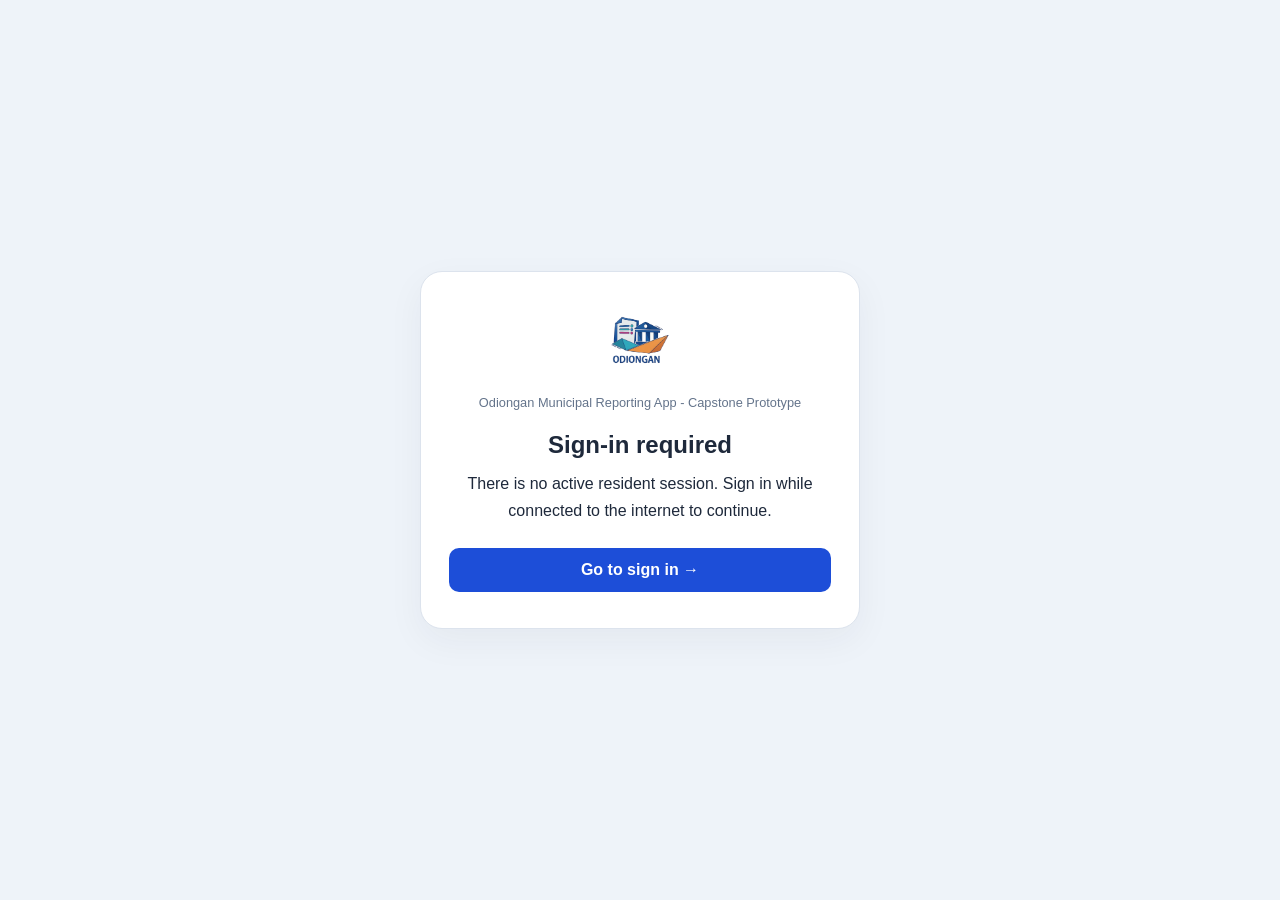
<file: interface/signed-out.html>
<!doctype html>
<html lang="en">
<head>
  <meta charset="utf-8"><meta name="viewport" content="width=device-width,initial-scale=1">
  <title>Capstone Prototype – Sign-in required</title>
  <link rel="stylesheet" href="style.css">
  <meta name="theme-color" content="#1f3d5b">
    <link rel="icon" type="image/svg+xml" href="assets/project-icon.svg">
</head>
<body class="signed_out_page">
  <main class="signed_out_card">
    <img src="assets/project-icon.svg" alt="" class="signed_out_icon">
    <p class="signed_out_brand">Odiongan Municipal Reporting App - Capstone Prototype</p>
    <h1>Sign-in required</h1>
    <p>There is no active resident session. Sign in while connected to the internet to continue.</p>
    <a href="../index.html" class="signed_out_link">Go to sign in <span aria-hidden="true">→</span></a>
  </main>
</body>
</html>
</file>
<file: interface/style.css>
/* Swiper CSS Dependencies (Dapat laging nasa pinakataas) */
@import url("https://cdn.jsdelivr.net/npm/swiper@11/swiper-bundle.min.css");

/* ====================================================================== */
/* GLOBAL & BASE STYLES */
/* ====================================================================== */
* {
  box-sizing: border-box;
  margin: 0;
  padding: 0;
  font-family: "Roboto", sans-serif;
  -webkit-tap-highlight-color: transparent;
}

body {
  background-color: #e2e8f0;
  display: flex;
  justify-content: center;
  align-items: center;
  min-height: 100vh;
  color: #1e293b;
}

.app_container {
  width: 100%;
  max-width: 450px;
  height: 100vh;
  max-height: 850px;
  background-color: #f8fafc;
  position: relative;
  display: flex;
  flex-direction: column;
  overflow: hidden;
}

/* Responsive Container Adjustments */
@media (max-width: 450px) {
  .app_container {
    max-height: 100vh;
  }
}

@media (min-width: 451px) {
  .app_container {
    border-radius: 12px;
    box-shadow: 0 20px 25px -5px rgba(0, 0, 0, 0.1);
  }
}

/* ====================================================================== */
/* APP HEADER & NAVIGATION */
/* ====================================================================== */
.app_header {
  background-color: #ffffff;
  padding: 16px;
  display: flex;
  align-items: center;
  gap: 12px;
  border-bottom: 1px solid #e2e8f0;
}

.app_logo_placeholder {
  width: 40px;
  height: 40px;
  background: #f1f5f9;
  border: 1px solid #e2e8f0;
  border-radius: 10px;
  display: flex;
  align-items: center;
  justify-content: center;
  font-size: 10px;
  font-weight: bold;
  color: #64748b;
  text-transform: uppercase;
}

.header_title_block h1 {
  font-size: 14px;
  text-transform: uppercase;
  letter-spacing: 0.5px;
}

.header_title_block p {
  font-size: 11px;
  color: #64748b;
  font-weight: 500;
}

.app_nav {
  position: fixed;
  bottom: 0;
  left: 0;
  right: 0;
  margin: 0 auto;
  width: 100%;
  max-width: 450px;
  /* ensure nav stays visible on mobile chrome and account for safe area */
  height: calc(65px + env(safe-area-inset-bottom, 0px));
  background-color: #ffffff;
  border-top: 1px solid #e2e8f0;
  display: flex;
  justify-content: space-around;
  align-items: center;
  text-align: center;
  z-index: 20;
  box-sizing: border-box;
  padding-bottom: env(safe-area-inset-bottom, 0px);
  /* promote to its own layer to avoid Chrome hiding/repainting issues */
  -webkit-backface-visibility: hidden;
  backface-visibility: hidden;
  -webkit-transform: translateZ(0);
  transform: translateZ(0);
  will-change: transform;
  touch-action: manipulation;
}

.nav_item {
  display: flex;
  flex-direction: column;
  align-items: center;
  color: #64748b;
  font-size: 8px;
  font-weight: 500;
  text-decoration: none;
  flex: 1;
  padding: 8px 0;
  cursor: pointer;
}

.nav_icon {
  width: 27px;
  height: 27px;
  margin-bottom: 4px;
}

.icon {
  width: 100%;
  height: 100%;
  display: block;
  object-fit: contain;
}

/* ====================================================================== */
/* MAIN CONTENT AREA & LAYOUT */
/* ====================================================================== */
.main_content {
  flex: 1;
  overflow-y: auto;
  padding: 15px 8px 90px;
  gap: 5px;
  display: flex;
  flex-direction: column;
  -ms-overflow-style: none;
  scrollbar-width: none;
}

.main_content::-webkit-scrollbar {
  width: 6px;
}

.main_content::-webkit-scrollbar-thumb {
  background-color: rgba(0, 0, 0, 0.2);
  border-radius: 10px;
}

.section_heading {
  font-size: 1.17rem;
    font-weight: 700;
    padding-left: 1px;
}
.section_heading_r {
  font-size: 1.17rem;
  font-weight: 700;
}
.section_heading_report{
  font-size: 1.16rem;
  font-weight: 700;
  margin-top: 17px;
  margin-left: 18px;
}
/* ====================================================================== */
/* CARD HEADER FLEX & INFO STYLES */
/* ====================================================================== */
.card_header_flex {
  display: flex;
  flex-direction: column;
  position: relative;
  background: #ffffff;
  border-radius: 20px;
  padding: 15px;
  overflow: hidden;
  border-left: 8px solid #8d97ff;
  border-bottom: 4px solid #3b2fff;
  box-shadow: 0 6px 18px rgba(0, 0, 0, 0.08);
  font-size: 14px;
  margin-bottom: 12px;
}
.data_card {
  margin: 8px;
}

.alignment_icon {
  display: flex;
  align-items: center;
  gap: 6px;
  margin-bottom: 6px;
}


.card_category {
  margin: 0;
  font-size: 15px;
  font-weight: 700;
  color: #111111;
  max-width: 50%;
  word-wrap: break-word;
  overflow-wrap: break-word;
}

.card_location {
  margin: 0;
  font-size: 12px;
  color: #444444;
}

.card_desc {
  white-space: pre-wrap;
  word-wrap: break-word;
  overflow-wrap: anywhere;
  max-height: 200px;
  overflow-y: auto;
  scrollbar-width: none;
  -ms-overflow-style: none;
  width: 100%;
  padding-bottom: 40px;
  
}
.card_desc::-webkit-scrollbar {
  display: none;
}

.card_date {
  position: absolute;
  bottom: 12px;
  left: 16px;
  font-size: 11px;
  color: #888888;
  margin: 0;
  padding-top: 0;
  z-index: 2;
}

/* ====================================================================== */
/* LOOP ANNOUNCEMENTS & CAROUSEL */
/* ====================================================================== */
.card_slider_wrapper {
   width: 100%;
  max-width: 500px;
  overflow: hidden;
  border-radius: 8px;
  box-shadow: 0 4px 12px rgba(15, 23, 42, 0.61);
  background: linear-gradient(135deg, #1e40af 0%, #f59e0b 100%);
  cursor: grab;
  user-select: none;
  touch-action: pan-y;
}
.card_slider {
 display: flex;
  width: 100%;
  transform: translateX(0);
  transition: transform 0.45s ease;
  will-change: transform;
  gap: 0;
  cursor: grab;
  user-select: none;
}
.empty_card {
 flex: 0 0 100%;
  width: 100%;
  min-height: 165px;
  border-radius: 8px;
  box-sizing: border-box;
  display: flex;
  align-items: stretch;
  gap: 12px;
  overflow: hidden;
}
.image_announcement {
   width: 50%;
  height: 100%;
  min-height: 150px;
  object-position: center;
  border-radius: 18px;  
  padding: 6px 0 6px 6px;
  box-sizing: border-box;
  flex-shrink: 0;
  display: block;
  -webkit-user-drag: none;
  pointer-events: none;
}
.announcement_preview_link {
  text-decoration: none;
  color: inherit;
  display: block;
}
.text_title {
  margin: 0;
  padding-bottom: 2px;
  font-size: 0.8rem;
  line-height: 1;
  font-weight: 800;
  color: #ffffff;
  text-align: left;
  width: 100%;
  padding-right: 10px;
}
.text_description {
  margin: 0;
  font-size: 0.9rem;
  line-height: 1;
  color: rgb(236, 236, 236);
  text-align: left;
  width: 100%;
  display: block;
  padding-right: 1px;
  white-space: pre-wrap;
  word-wrap: break-word;
  overflow-wrap: anywhere;
  max-height: 125px;
  overflow-y: auto;
  scrollbar-width: none;
  -ms-overflow-style: none;
}
.text_description::-webkit-scrollbar {
  display: none;
}
.announcement_text_block {
  flex: 1;
  display: flex;
  flex-direction: column;
  align-items: flex-start;
  gap: 6px;
  margin-top: 8px;
  min-width: 0;
}


/* .card_slider_wrapper {
  width: 100%;
  max-width: 500px;
  overflow: hidden;
  border-radius: 8px;
  box-shadow: 0 4px 12px rgba(15, 23, 42, 0.61);
  background: linear-gradient(135deg, #1e40af 0%, #f59e0b 100%);
}

.card_slider {
  display: flex;
  width: 500%;
  transform: translateX(0);
  animation: slideLoop 25s infinite linear;
  animation-fill-mode: both;
  will-change: transform;
  gap: 5px;
}

.empty_card {
  width: 100%;
  min-height: 165px;
  border-radius: 8px;
  box-sizing: border-box;
  display: flex;
  align-items: stretch;
  gap: 12px;
  overflow: hidden;
}


.image_announcement {
  width: 50%;
  height: 100%;
  min-height: 150px;
  object-position: center;
  border-radius: 18px;
  padding: 6px 0 6px 6px;
  box-sizing: border-box;
  flex-shrink: 0;
  display: block;
}

.announcement_preview_link {
  text-decoration: none;
  color: inherit;
  display: block;
}

.text_title {
  margin: 0;
  font-size: 0.7rem;
  line-height: 1  ;
  font-weight: 700;
  color: #ffffff;
  text-align: left;
  width: 100%;
}

.text_description {
  margin: 0;
  font-size: 0.9rem;
  line-height: 1;
  color: rgb(241, 241, 241);
  text-align: left;
  width: 100%;
  display: block;
  padding-right: 1px;
  white-space: pre-wrap;
  word-wrap: break-word;
  overflow-wrap: anywhere;
  max-height: 120px;
  overflow-y: auto;
  scrollbar-width: none;
  -ms-overflow-style: none;
}

.announcement_text_block {
  display: flex;
  flex-direction: column;
  align-items: flex-start;
  gap: 6px;
  margin-top: 8px;
}

@keyframes slideLoop {
  0%,
  16% {
    transform: translateX(0%);
  }
  20%,
  36% {
    transform: translateX(-20%);
  }
  40%,
  56% {
    transform: translateX(-40%);
  }
  60%,
  76% {
    transform: translateX(-60%);
  }
  80%,
  96% {
    transform: translateX(-80%);
  }
  100% {
    transform: translateX(0%);
  }
} */


.card {
  width: 100%;
  min-height: 150px;
  background: linear-gradient(
    135deg,
    rgba(7, 7, 7, 0.88),
    rgba(22, 22, 22, 0.56)
  );
  border-radius: 5px;
  margin-bottom: 5px;
  overflow: hidden;
}

.card_post {
  width: 100%;
  height: 200px;
  padding: 3px;
  object-fit: cover;
  display: block;
  border-radius: 5px;
}

.text_alignment {
  padding: 10px;
}

.title_reports {
  color: #ffffff;
  font-size: large;
  font-weight: bold;
  padding-bottom: 10px;
}

.date_reports {
  color: rgba(255, 252, 252, 0.9);
  font-size: 0.7rem;
}

.details {
  color: #ffffff;
  white-space: pre-wrap;
  word-wrap: break-word;
  overflow-wrap: anywhere;
  padding-bottom: 5px;
  max-height: 300px;
  overflow-y: auto;
  scrollbar-width: none;
  -ms-overflow-style: none;
}

.snap_scroll {
  display: flex;
  gap: 2px;
  overflow-x: auto;
  overflow-y: hidden;
  scroll-snap-type: x mandatory;
  scroll-behavior: smooth;
  scrollbar-width: auto;
}

.snap_scroll::-webkit-scrollbar {
  height: 4px;
}

.snap_scroll::-webkit-scrollbar-track {
  background: rgba(22, 22, 22, 0.56);
  border-radius: 10px;
}

.snap_scroll::-webkit-scrollbar-thumb {
  background: rgba(252, 243, 243, 0.93);
  border-radius: 10px;
}

.snap_scroll::-webkit-scrollbar-thumb:hover {
  background: #226efc;
}

.snap_scroll > div {
  flex: 0 0 100%;
  scroll-snap-align: center;
}


/* ====================================================================== */
/* ANNOUNCEMENTS CONTAINER & SWIPER */
/* ====================================================================== */
#announcements_container {
  display: flex;
  flex-direction: column;
  gap: 18px;
}

.announcement_card {
  position: relative;
  background: #ffffff;
  border-radius: 28px;
  padding: 6px;
  padding-top: 10px;
  overflow: hidden;
  border-left: 8px solid #8d97ff;
  border-bottom: 4px solid #3b2fff;
  box-shadow: 0 6px 18px rgba(0, 0, 0, 0.08);
}

.announcement_header {
  display: flex;
  align-items: center;
  gap: 10px;
  margin-bottom: 15px;
}

.announcement_icon {
  width: 28px;
  height: 28px;
  border-radius: 50%;
  background: #ffe9d7;
  display: flex;
  justify-content: center;
  align-items: center;
  overflow: hidden;
}

.announcement_icon img {
  width: 100%;
  height: 100%;
  object-fit: cover;
}

.announcement_title h4 {
  margin: 0;
  font-size: 14px;
  font-weight: 700;
  color: #333333;
}

.announcement_content {
  margin: 0;
  font-size: 12px;
  color: #111111;
  line-height: 1.5;
  white-space: pre-wrap;
  word-wrap: break-word;
  overflow-wrap: anywhere;
  max-height: 200px;
  overflow-y: auto;
  scrollbar-width: none;
  -ms-overflow-style: none;
}

.announcement_images_container {
  display: flex;
  gap: 10px;
  flex-wrap: wrap;
  overflow-x: auto;
  overflow-y: hidden;
  margin-top: 12px;
  margin-bottom: 12px;
}

.announcement_image {
  width: 200px;
  height: 150px;
  border-radius: 14px;
  padding: 0;
  flex: 0 0 auto;
  scroll-snap-align: center;
  scroll-snap-stop: always;
}

.announcementSwiper {
  width: 100%;
  margin-top: 15px;
  margin-bottom: 8px;
  position: relative;
  overflow: hidden;
  padding-bottom: 24px;
}

.swiper-slide {
  display: flex;
  align-items: center;
  justify-content: center;
  flex: 0 0 auto;
}

.swiper-slide img {
  display: block;
  max-width: 100%;
  width: auto;
  height: 220px;
  object-fit: contain;
  border-radius: 12px;
}

.swiper-pagination {
  position: absolute;
  left: 0;
  right: 0;
  bottom: 0;
  display: flex;
  justify-content: center;
  pointer-events: none;
}

.swiper-pagination-bullet {
  width: 10px;
  height: 10px;
  background: rgba(197, 197, 197, 0.48);
  opacity: 1;
  margin: 0 4px;
  border-radius: 10px;
  pointer-events: auto;
  cursor: pointer;
}

.swiper-pagination-bullet-active {
  width: 26px;
  border-radius: 20px;
  background: #ff5c2b;
}

.announcement_date {
  margin-top: 12px;
  font-size: 11px;
  font-weight: 600;
  color: rgba(85, 85, 85, 0.55);
  display: flex;
  gap: 12px;
  align-items: center;
  justify-content: center;
  text-align: center;
  width: 100%;
}

/* ====================================================================== */
/* BUTTONS & BADGES */
/* ====================================================================== */
.badge {
  padding: 4px 12px;
  border-radius: 20px;
  font-size: 12px;
  font-weight: 600;
  color: #ffffff;
  display: inline-block;
  transition: background-color 0.3s ease;
}

/* 🟠 Orange para sa Received */
.badge_received {
  background-color: #fca311;
}

/* 🔵 Blue para sa Ongoing */
.badge_ongoing {
  background-color: #007bff;
}

/* 🟢 Green para sa Resolved */
.badge_resolved {
  background-color: #28a745;
}
.details_header {
  display: flex;
  justify-content: space-between;
  align-items: center;
  margin-bottom: 24px;
}
.report_id_block {
  font-size: 15px;
  color: #444;
}
.btn_text {
  color: #ffffff;
  font-size: 13px;
  font-weight: 600;
  cursor: pointer;
  background: #3b82f6;
  border: none;
  margin-top: 16px;
  padding: 12px 16px;
  border-radius: 18px;
}

/* Base style para sa Status Badge */
.details_status_badge .badge {
  padding: 4px 10px;
  border-radius: 20px;
  font-size: 12px;
  font-weight: 600;
  color: #ffffff;
  display: inline-block;
  transition: background-color 0.3s ease;
}

/* 🟠 Orange para sa Received / Submitted */
.badge_received {
  background-color: #fca311;
}

/* 🔵 Blue para sa Ongoing */
.badge_ongoing {
  background-color: #007bff;
}

/* 🟢 Green para sa Resolved */
.badge_resolved {
  background-color: #28a745;
}

.btn_primary {
  position: fixed;
  right: 20px;
  bottom: 80px;
  width: auto;
  min-width: 140px;
  padding: 8px 14px;
  border-radius: 16px;
  border: none;
  background: linear-gradient(135deg, #e5a546, #ff7424);
  color: #ffffff;
  font-size: 13px;
  font-weight: bold;
  cursor: pointer;
  box-shadow: 0 4px 10px rgba(59, 130, 246, 0.3);
  margin-top: 10px;
  z-index: 1000;
  left: auto;
  transform: none;
}

@media (min-width: 440px) and (max-width: 768px) {
  .btn_primary {
    right: 180px;
    bottom: 72px;
    min-width: 130px;
    padding: 7px 12px;
    font-size: 12px;
  }
}

/* ====================================================================== */
/* FORMS & UPLOADS */
/* ====================================================================== */
.form_view {
  display: none;
}

.form_group {
  margin-bottom: 16px;
}

.form_feedback {
  margin: 0 0 16px;
  padding: 12px 14px;
  border: 1px solid #86efac;
  border-radius: 10px;
  color: #166534;
  background: #dcfce7;
  font-size: 14px;
  line-height: 1.4;
}

.form_feedback.error {
  border-color: #fca5a5;
  color: #b91c1c;
  background: #fee2e2;
}

.form_control {
  width: 100%;
  padding: 14px;
  border-radius: 12px;
  border: 1px solid #e2e8f0;
  font-size: 14px;
  outline: none;
  box-sizing: border-box;
}

.file_upload_container {
  border: 2px dashed #e2e8f0;
  padding: 20px;
  border-radius: 12px;
  text-align: center;
  position: relative;
  background: #ffffff;
}

.file_upload_container input[type="file"] {
  position: absolute;
  top: 0;
  left: 0;
  width: 100%;
  height: 100%;
  opacity: 0;
  cursor: pointer;
}

.detail_status .badge {
  position: absolute;
  top: 16px;
  right: 16px;
  z-index: 2;
}
.detail_status .btn_text {
  position: absolute;
  bottom: 16px;
  right: 16px;
  background: blue;
  border: none;
  color: #feffff;
  font-weight: 600;
  font-size: 11px;
  cursor: pointer;
  z-index: 2;
  padding: 6px 12px;
}
.detail_status .btn_text:hover {
  box-shadow: 0 4px 12px rgba(6, 10, 19, 0.425);
}

.label {
  display: block;
  color: #64748b;
  margin-bottom: 6px;
}

.image_preview_wrapper {
  position: relative;
  width: 110px;
  height: 90px;
}

.image_preview {
  width: 110px;
  height: 90px;
  border-radius: 6px;
  object-fit: cover;
}

.remove_image_button {
  position: absolute;
  top: 3px;
  right: 3px;
  width: 22px;
  height: 22px;
  border: 0;
  border-radius: 50%;
  background: rgba(0, 0, 0, 0.7);
  color: #ffffff;
  font-size: 18px;
  line-height: 20px;
  cursor: pointer;
}

.back_button {
  display: inline-flex;
  align-items: center;
  justify-content: center;
  width: 40px;
  height: 40px;
  padding: 0;
  border: none;
  background: transparent;
  appearance: none;
  cursor: pointer;
}

.back_button img {
  width: 20px;
  height: 20px;
  object-fit: contain;
}

.btn_submit {
  display: flex;
  align-items: center;
  justify-content: center;
  gap: 8px;
  padding: 8px 16px;
  border: none;
  background: linear-gradient(135deg, #f68f3b 0%, #ff6b35 100%);
  color: #ffffff;
  border-radius: 10px;
  cursor: pointer;
  font-weight: 500;
}

.btn_submit:disabled {
  cursor: wait;
  opacity: 0.7;
}

.btn_submit_container {
  display: flex;
  justify-content: center;
  margin-top: 16px;
}

#selected_attachment {
  margin-top: 10px;
  color: #64748b;
  font-size: 12px;
}

.upload_img {
  width: 25px;
  height: 25px;
  display: block;
  object-fit: contain;
}

.btn_secondary {
  display: flex;
  align-items: center;
  gap: 8px;
  border: 1px solid #cbd5e1;
  border-radius: 6px;
  background: #ffffff;
  padding: 8px 12px;
  color: #334155;
  cursor: pointer;
}

.for_icon {
  display: inline-flex;
  align-items: center;
  justify-content: center;
  width: 20px;
  height: 20px;
}

.attachment_buttons {
  display: flex;
  align-items: center;
  gap: 12px;
  justify-content: flex-start;
  flex-wrap: wrap;
}

#attachment_preview {
  display: flex;
  flex-wrap: wrap;
  gap: 10px;
  margin-top: 10px;
}

.empty_state {
  margin: 20px 8px;
  padding: 24px;
  border: 1px dashed #94a3b8;
  border-radius: 14px;
  color: #475569;
  background: #f8fafc;
  text-align: center;
}

.empty_state h4 { margin: 0 0 8px; color: #1e293b; }
.empty_state p { margin: 0; line-height: 1.5; }

.btn_camera {
  border: 0;
  background: transparent;
  padding: 4px;
  cursor: pointer;
  display: flex;
  align-items: center;
  justify-content: center;
}

/* ====================================================================== */
/* HOTLINE SECTION */
/* ====================================================================== */
.main_content_hotline {
  flex: 1;
  padding: 16px;
  overflow-y: auto;
}

.hotline_icon {
  width: 45px;
  height: 45px;
  background-color: #fee2e2;
  border-radius: 50%;
  display: flex;
  align-items: center;
  justify-content: center;
  font-size: 20px;
}

.hotline_card {
  position: relative;
  width: 100%;
  max-width: 480px;
  background-color: #ffffff;
  border-radius: 20px;
  padding: 40px 6px 20px 6px;
  box-shadow: 0 10px 25px rgba(0, 0, 0, 0.15);
  font-family: "Montserrat", sans-serif;
  box-sizing: border-box;
  overflow: visible;
}

.top_badge {
  position: absolute;
  top: 0;
  left: 0;
  background: linear-gradient(180deg, #d32f2f 0%, #b71c1c 100%);
  color: #ffffff;
  font-weight: 800;
  font-size: 11px;
  padding: 10px 16px;
  border-top-left-radius: 20px;
  border-bottom-right-radius: 18px;
  letter-spacing: 0.5px;
  z-index: 20;
  display: inline-flex;
  align-items: center;
  justify-content: center;
}

.emergency_header {
  display: flex;
  align-items: center;
  justify-content: center;
  gap: 8px;
  margin-top: 10px;
  margin-bottom: 20px;
}

.header_icon {
  width: 28px;
  height: 28px;
  object-fit: contain;
  flex-shrink: 0;
}

.emergency_title {
  font-size: clamp(13px, 4vw, 16px);
  font-weight: 800;
  color: #111111;
}

.hotline_list {
  display: flex;
  flex-direction: column;
  gap: 12px;
}

.hotline_item {
  display: flex;
  align-items: center;
  justify-content: space-between;
  min-height: 68px;
  height: auto;
  padding: 8px 10px 8px 14px;
  border-radius: 35px;
  background: linear-gradient(
    90deg,
    #b71c1c 0%,
    #c62828 35%,
    #c62828  55%,
    #fceae1 100%
  );
  box-sizing: border-box;
  gap: 6px;
}

.dept_title {
  color: #ffffff;
  font-weight: 800;
  font-style: italic;
  font-size: 13px;
  line-height: 1.1;
  flex: 0 0 100px;
  text-transform: uppercase;
    overflow-wrap: anywhere;
    max-width: 60%;
    overflow-y: auto;
    scrollbar-width: none;
    -ms-overflow-style: none;
}

.dept_title.small_text {
  font-size: 10px;
  line-height: 1.05;
  
}

.dept_numbers {
  color: #eeeaea;
  font-family: "Roboto", sans-serif;
  font-weight: 700;
  font-size: clamp(13px, 3.2vw, 14px);
  text-align: center;
  line-height: 1.25;
  flex: 1 1 auto;
  display: flex;
  flex-direction: column;
  justify-content: center;
  min-width: 0;
}

.dept_numbers span {
  white-space: nowrap;
}

.dept_logo {
  width: 44px;
  height: 44px;
  flex: 0 0 44px;
  display: flex;
  align-items: center;
  justify-content: center;
}

.dept_logo img {
  width: 100%;
  height: 100%;
  border-radius: 50%;
  object-fit: cover;
  box-shadow: 0 2px 4px rgba(0, 0, 0, 0.2);
}

/* ====================================================================== */
/* PROFILE SECTION */
/* ====================================================================== */
.profile_card {
  background: #ffffff;
  border-radius: 16px;
  padding: 24px 16px;
  text-align: center;
  box-shadow: 0 4px 6px -1px rgba(0, 0, 0, 0.05);
  border: 1px solid #e2e8f0;
}

.profile_avatar {
  width: 80px;
  height: 80px;
  background: linear-gradient(135deg, #e58e46, #f6c43b);
  color: #ffffff;
  font-size: 28px;
  font-weight: bold;
  border-radius: 50%;
  display: flex;
  align-items: center;
  justify-content: center;
  margin: 0 auto 16px auto;
  box-shadow: 0 4px 14px rgba(79, 70, 229, 0.3);
}

.profile_name {
  font-size: 18px;
  font-weight: 700;
  margin: 0 0 4px 0;
}

.profile_email {
  font-size: 13px;
  color: #64748b;
  margin: 0;
}

.badge_brgy {
  display: inline-block;
  background-color: #fef8e0;
  color: #0369a1;
  font-size: 12px;
  padding: 4px 12px;
  border-radius: 20px;
  font-weight: bold;
  margin-top: 10px;
  text-transform: uppercase;
}

.action_link {
  display: block;
  width: 100%;
  text-align: left;
  padding: 14px 0;
  background: none;
  border: none;
  border-top: 1px solid #e2e8f0;
  color: #3b82f6;
  font-size: 14px;
  font-weight: 500;
  cursor: pointer;
  margin-top: 20px;
}

.profile_menu {
  font-size: 19px;
  font-weight: bold;
  cursor: pointer;
  background-color: transparent;
  border: transparent;
  display: flex;
  padding-bottom: 8px;
}

.profile_menu:hover {
  color: #e5a546;
}

/* =======================✔️=============================================== */
/* MODALS, PANELS & OVERLAY (Para sa JS Toggle) */
/* ====================================================================== */

/* Dark Overlay sa likod ng Modal */
#form_overlay {
  display: none;
  position: fixed;
  top: 0;
  left: 0;
  width: 100vw;
  height: 100vh;
  background: rgba(0, 0, 0, 0.5);
  backdrop-filter: blur(2px);
  z-index: 999;
  opacity: 0;
  transition: opacity 0.3s ease;
}

#form_overlay.show {
  opacity: 1;
}

#details_panel {
  display: none;
  position: fixed;
  left: 50%;
  top: 72px; /* taas ng app header */
  bottom: 0;
  transform: translate(-50%, 100%);
  width: 100%;
  max-width: 450px;
  height: calc(100vh - 72px);
  max-height: calc(100vh - 72px);
  background: #ffffff;
  border-top-left-radius: 24px;
  border-top-right-radius: 24px;
  padding: 20px;
  box-sizing: border-box;
  overflow-y: auto;
  box-shadow: 0 -10px 25px rgba(0, 0, 0, 0.2);
  transition: transform 0.35s cubic-bezier(0.16, 1, 0.3, 1);
  z-index: 1000;
}

#details_panel.show {
  transform: translate(-50%, 0);
}

#details_panel::-webkit-scrollbar {
  display: none;
}

#details_panel {
  scrollbar-width: none;
}

#form_panel {
  display: none;
  position: fixed;
  bottom: 0;
  left: 50%;
  transform: translate(-50%, 100%); /* Naka-tago sa ibaba bago lumabas */
  width: 100%;
  max-width: 450px;
  max-height: 85vh;
  background-color: #ffffff;
  border-top-left-radius: 24px;
  border-top-right-radius: 24px;
  padding: 20px;
  box-shadow: 0 -10px 25px rgba(0, 0, 0, 0.2);
  z-index: 1000;
  overflow-y: auto;
  transition: transform 0.3s cubic-bezier(0.16, 1, 0.3, 1);
  box-sizing: border-box;
}

/* Kapag pino-trigger ng JS ang .show class */
#details_panel.show,
#form_panel.show {
  transform: translate(-50%, 0%); /* Aangat pataas sa mobile screen */
}
/* ====================================================================== */
/* MOBILE VIEW (<= 768px) - Scrollable Form Panel */
/* ====================================================================== */
@media (max-width: 768px)  {
  #history_panel {
    position: relative;
    top: auto;
    left: auto;
    bottom: auto;
    transform: none !important;
    width: 100%;
    max-width: 100%;
    box-shadow: none;
    border-radius: 0;
    box-sizing: border-box;
    overflow-y: auto;
    -webkit-overflow-scrolling: touch;
    max-height: 75vh;
    padding-bottom: 3rem;
  }
   .section_heading_report{
    margin: auto;
    padding-left: 20px;
    padding-top: 10px ;
  }
 

  #form_panel {
    top: 60px;
    left: auto;
    transform: none !important;
    width: 100%;
    max-width: 450px;
    height: 100%;
    max-height: 100vh;
    overflow-y: auto;
    -webkit-overflow-scrolling: touch;

    background-color: #f8fafc;
    padding: 16px 16px 80px 16px;
    box-shadow: none;
    border-radius: 0;
    box-sizing: border-box;
  }

  #form_panel::-webkit-scrollbar {
    width: 5px;
  }
  #form_panel::-webkit-scrollbar-thumb {
    background-color: rgba(0, 0, 0, 0.2);
    border-radius: 10px;
  }
  #details_panel {
    max-width: 100%;
    width: 100%;
    height: 100vh;
    max-height: 87vh;
    border-radius: 0;
    padding: 18px;
  }
  .app_header {
    position: relative;
    z-index: 2001;
  }
}

/* ====================================================================== */
/* STATUS BADGES (Inilalagay ng JS sa card at modal) */
/* ====================================================================== */
.badge {
  display: inline-block;
  font-size: 8px;
  padding: 4px 10px;
  border-radius: 20px;
  font-weight: bold;
  text-transform: uppercase;
  position: relative;
  z-index: 10;
  pointer-events: auto;
}

/* Badges para sa 5 Statuses */
.badge_received {
  background-color: #fca311; /* Orange / Gold */
}

.badge_verification {
  background-color: #0284c7; /* Sky Blue */
}

.badge_referral {
  background-color: #8b5cf6; /* Purple */
}

.badge_resolved {
  background-color: #22c55e; /* Green */
}

.badge_ongoing {
  background-color: #2563eb;
}

.badge_not_lgu {
  background-color: #ef4444; /* Red */
}

/* ====================================================================== */
/* TIMELINE STYLES (Para sa updateTimelineUI function) */
/* ====================================================================== */
.timeline_container {
  position: relative;
  padding-left: 10px;
  margin-bottom: 28px;
}
.timeline_container::before {
  content: "";
  position: absolute;
  left: 17px;
  top: 10px;
  bottom: 20px;
  width: 2px;
  background: #ccc;
}
.timeline_item {
  position: relative;
  display: flex;
  align-items: flex-start;
  margin-bottom: 22px;
}
.timeline_item:last-child {
  margin-bottom: 0;
}

.timeline_node {
  width: 16px;
  height: 16px;
  border-radius: 50%;
  background-color: #bdc3c7;
  margin-right: 16px;
  position: relative;
  z-index: 2;
  flex-shrink: 0;
  transition:
    background-color 0.3s ease,
    box-shadow 0.3s ease;
}

/* Default Muted Text kapag HINDI pa active */
.timeline_content h4 {
  margin: 0;
  font-size: 14px;
  font-weight: 700;
  color: #a0a0a0; /* Muted gray text */
}

.timeline_content p {
  margin: 2px 0 0 0;
  font-size: 12px;
  color: #c0c0c0;
}

/* ================= ACTIVE STATES & 3 DISTINCT COLORS ================= */

/* Kapag Active na: gagawing matingkad ang text */
.timeline_item.active .timeline_content h4 {
  color: #111111;
}

.timeline_item.active .timeline_content p {
  color: #666666;
}

/* Color Coding sa Active Nodes ng Timeline */
.timeline_item.step_1.active .timeline_node {
  background-color: #fca311;
  box-shadow: 0 0 0 4px rgba(252, 163, 17, 0.2);
}

.timeline_item.step_2.active .timeline_node {
  background-color: #0284c7;
  box-shadow: 0 0 0 4px rgba(2, 132, 199, 0.2);
}

.timeline_item.step_3.active .timeline_node {
  background-color: #8b5cf6;
  box-shadow: 0 0 0 4px rgba(139, 92, 246, 0.2);
}

.timeline_item.step_4.active .timeline_node {
  background-color: #22c55e;
  box-shadow: 0 0 0 4px rgba(34, 197, 94, 0.2);
}

.timeline_item.step_5.active .timeline_node {
  background-color: #ef4444;
  box-shadow: 0 0 0 4px rgba(239, 68, 68, 0.2);
}

/* Active Status (Kapag umabot na ang report sa step na iyon) */
.timeline_item.active {
  opacity: 1;
  font-weight: 600;
}

.timeline_item .time_stamp {
  font-size: 11px;
  color: #64748b;
}
/* Sections & Attachments */
.detail_section {
  margin-bottom: 20px;
}

.detail_title {
  font-size: 15px;
  font-weight: 700;
  margin-bottom: 10px;
  color: #111;
}

.detail_title_row {
  display: flex;
  justify-content: space-between;
  align-items: center;
  margin-bottom: 8px;
}

.edit_actions {
  display: flex;
  align-items: center;
  gap: 6px;
}

.btn_action {
  background: none;
  border: none;
  color: #5d3ebc;
  font-weight: 600;
  font-size: 13px;
  cursor: pointer;
  padding: 0;
}

.btn_action:disabled {
  color: #aaa;
  cursor: not-allowed;
}

.divider {
  color: #999;
  font-size: 12px;
}

.detail_text {
  font-size: 14px;
  color: #555;
  margin: 0;
  line-height: 1.5;
}

.attachment_grid {
  display: flex;
  gap: 12px;
  overflow-x: auto;
  padding-bottom: 6px;
}

.attachment_img_placeholder {
  width: 160px;
  height: 110px;
  background: linear-gradient(180deg, #d3d3d3 0%, #b3b3b3 100%);
  border-radius: 16px;
  flex-shrink: 0;
  object-fit: cover;
}

.modal_footer {
  display: flex;
  justify-content: flex-end;
  margin-top: 16px;
}

.offline_notice { flex-shrink: 0; padding: 10px 14px; background: #fff1c2; color: #493800; font-size: .85rem; line-height: 1.4; }
.offline_notice[hidden] { display: none !important; }

/* Resident announcement cards: keep full attachments readable at their natural ratio. */
#announcements_container {
  display: grid;
  grid-template-columns: minmax(0, 1fr);
  gap: 20px;
}
#announcements_container .announcement_card {
  display: flex;
  flex-direction: column;
  gap: 16px;
  padding: 20px;
  border: 1px solid #dce3ed;
  border-radius: 16px;
  min-width: 0;
}
#announcements_container .announcement_details,
#announcements_container .announcement_media {
  flex: initial;
  width: 100%;
  min-width: 0;
}
#announcements_container .announcement_media { display: flex; flex-direction: column; gap: 12px; }
#announcements_container .text_title { color: #1e293b; font-size: 1.15rem; line-height: 1.4; overflow-wrap: anywhere; }
#announcements_container .announcement_content {
  margin-top: 10px;
  font-size: .95rem;
  line-height: 1.65;
  max-height: none;
  overflow: visible;
}
#announcements_container .announcement_image {
  display: block;
  width: 100%;
  height: auto;
  max-width: 100%;
  max-height: 600px;
  object-fit: contain;
  background: #f1f5f9;
  border-radius: 10px;
}
#announcements_container .announcement_date { margin: 0; font-size: .8rem; line-height: 1.5; color: #64748b; }
.announcement_section .card_slider_wrapper { max-width: 100%; height: auto; min-height: 0; }
.announcement_section .empty_card { min-width: 0; padding: 12px; align-items: center; }
.announcement_section .image_announcement {
  width: 45%;
  height: 240px;
  min-height: 0;
  padding: 0;
  object-fit: contain;
  background: #f1f5f9;
  border-radius: 10px;
}
.announcement_section .announcement_text_block { flex: 1; min-width: 0; margin: 0; padding: 8px; gap: 12px; }
.announcement_section .text_title { font-size: 1.05rem; line-height: 1.4; overflow-wrap: anywhere; }
.announcement_section .text_description { font-size: .9rem; line-height: 1.5; max-height: 150px; }
#announcementFeedback { margin: 10px 0; line-height: 1.5; overflow-wrap: anywhere; }
#announcementFeedback:empty { display: none; }
#announcementRetry { align-self: flex-start; margin: 0 0 12px; }
@media (max-width: 520px) {
  .announcement_section .empty_card { flex-direction: column; align-items: stretch; }
  .announcement_section .image_announcement { width: 100%; height: 200px; }
  #announcements_container .announcement_card { padding: 16px; }
}

/* A real empty state, shown only after the server confirms no announcements. */
.announcement_empty_state {
  width: min(100%, 320px);
  aspect-ratio: 1;
  display: flex;
  flex-direction: column;
  justify-content: center;
  align-items: center;
  gap: 16px;
  padding: 28px;
  text-align: center;
  border: 1px solid #d8e2f0;
  border-radius: 20px;
  background: linear-gradient(145deg, #ffffff, #edf3ff);
  box-shadow: 0 6px 20px rgba(30, 58, 95, .07);
}
.announcement_empty_state[hidden] { display: none !important; }
.announcement_empty_icon {
  width: 72px;
  height: 72px;
  padding: 18px;
  object-fit: contain;
  background: #dfeaff;
  border-radius: 22px;
}
.announcement_empty_state h3 { font-size: 1.1rem; line-height: 1.4; color: #243752; }
.announcement_empty_state p { font-size: .9rem; line-height: 1.6; color: #52647b; margin: 0; }

.announcement_empty_page { align-self: center; flex-shrink: 0; margin: 24px auto; }

.reports_section_header { display: flex; align-items: center; justify-content: space-between; flex-wrap: wrap; gap: 8px 16px; }
.reports_section_header .section_heading_r { margin: 0; }
.reports_view_link { display: inline-flex; align-items: center; gap: 8px; margin-left: auto; min-height: 44px; padding: 8px 12px; border-radius: 10px; color: #1d4ed8; font-size: .9rem; font-weight: 600; text-decoration: none; }
.reports_view_link:hover { background: #e8efff; text-decoration: underline; }
.reports_view_link:focus-visible { outline: 2px solid #1d4ed8; outline-offset: 2px; }

/* Resident status notices. Text remains the source of meaning alongside color. */
.status_notice, #sessionStatus, #profileStatus, #form_feedback, #photo_feedback:not(:empty) {
  --notice-bg: #fff8df;
  --notice-border: #e5c65c;
  --notice-text: #674d08;
  background: var(--notice-bg);
  border: 1px solid var(--notice-border);
  border-left: 4px solid var(--notice-border);
  color: var(--notice-text);
  border-radius: 12px;
  padding: 14px 16px;
  margin: 12px 0;
  font-size: .9rem;
  line-height: 1.55;
  overflow-wrap: anywhere;
  min-width: 0;
}
.status_notice:has(.notice-error), #sessionStatus.notice-error, #profileStatus.notice-error,
#form_feedback.notice-error, #photo_feedback.notice-error {
  --notice-bg: #fff0f0; --notice-border: #e5a1a1; --notice-text: #8b2424;
}
.status_notice:has(.notice-success), #form_feedback.notice-success, #photo_feedback.notice-success {
  --notice-bg: #edf9f0; --notice-border: #8ac89c; --notice-text: #245b35;
}
.status_notice:has(.notice-info) {
  --notice-bg: #f1f5f9; --notice-border: #cbd5e1; --notice-text: #475569;
}
.status_notice > p, #sessionStatus > p, #profileStatus > p { margin: 0; color: inherit; line-height: inherit; }
.status_notice:has(> p:empty):has(> button[hidden]),
.status_notice[hidden], #sessionStatus[hidden], #profileStatus[hidden], #form_feedback[hidden] { display: none !important; }
.status_notice > button, #sessionRetry, #profileRetry {
  display: inline-flex;
  align-items: center;
  justify-content: center;
  min-height: 40px;
  margin: 10px 0 0;
  padding: 7px 16px;
  border: 1px solid currentColor;
  border-radius: 8px;
  background: transparent;
  color: inherit;
  font: inherit;
  font-weight: 600;
  cursor: pointer;
}
.status_notice > button[hidden] { display: none; }
.status_notice > button:hover, #sessionRetry:hover, #profileRetry:hover { background: rgba(0, 0, 0, .05); }
.status_notice > button:focus-visible, #sessionRetry:focus-visible, #profileRetry:focus-visible { outline: 2px solid currentColor; outline-offset: 3px; }
.status_notice > button:disabled, #sessionRetry:disabled, #profileRetry:disabled { opacity: .6; cursor: wait; }
#sessionStatus { width: min(480px, calc(100% - 32px)); }

/* Shared identity and resident workflow polish. */
.app_logo_placeholder { padding: 0; background: transparent; flex-shrink: 0; }
.brand_icon { display: block; width: 40px; height: 40px; object-fit: contain; border-radius: 10px; }
.header_title_block { min-width: 0; }
.app_header .header_title_block h1 { font-size: clamp(.85rem, 2vw, 1rem); line-height: 1.3; overflow-wrap: anywhere; }
#form_panel, #details_panel { border: 1px solid #dce3ed; }
#form_panel .section_heading, #details_panel .section_heading { display: flex; align-items: center; gap: 12px; line-height: 1.4; margin-bottom: 20px; }
#report_form .form_group { margin-bottom: 20px; }
#report_form .label { display: block; margin-bottom: 8px; font-size: .9rem; font-weight: 600; color: #334155; }
#report_form .form_control { width: 100%; min-width: 0; min-height: 44px; padding: 11px 12px; border: 1px solid #b9c6d6; border-radius: 10px; background: #fff; color: #1e293b; font: inherit; }
#report_form textarea { resize: vertical; line-height: 1.6; }
#report_form .form_control:focus-visible { outline: 2px solid #2563eb; outline-offset: 2px; }
#report_form .form_group > p { margin: 10px 0; font-size: .85rem; line-height: 1.55; color: #52647b; }
#report_form #photo_feedback { color: var(--notice-text); }
#report_form input[type="file"] { max-width: 100%; width: 100%; font: inherit; font-size: .85rem; padding: 8px 0; }
#report_form input[type="file"]::file-selector-button { padding: 10px 12px; border: 1px solid #b9c6d6; border-radius: 8px; margin-right: 10px; background: #f1f5f9; color: #334155; cursor: pointer; }
#report_form label:has(#confirm_pin) { display: flex; align-items: flex-start; gap: 10px; margin: 12px 0; font-size: .9rem; line-height: 1.5; }
#confirm_pin { margin-top: 4px; accent-color: #2563eb; }
#report_map { border-radius: 12px; border: 1px solid #cbd5e1; margin-top: 12px; }
#report_form .btn_secondary, #detail_attachments button { min-height: 42px; padding: 9px 14px; border: 1px solid #b9c6d6; border-radius: 9px; background: #f8fafc; color: #334155; font: inherit; font-size: .85rem; cursor: pointer; }
#report_form .btn_submit { min-height: 46px; border-radius: 10px; background: #1d4ed8; color: #fff; font-weight: 600; }
#report_form button:disabled { opacity: .55; cursor: not-allowed; }
#report_form button:focus-visible, #details_panel button:focus-visible { outline: 2px solid #2563eb; outline-offset: 3px; }
#details_panel .detail_section { padding: 16px 0; border-bottom: 1px solid #e2e8f0; }
#details_panel .detail_title { font-size: .85rem; color: #52647b; margin-bottom: 8px; }
#details_panel .detail_text { font-size: .95rem; line-height: 1.65; white-space: pre-wrap; overflow-wrap: anywhere; }
#detail_report_id, #detail_processing { font-size: .85rem; line-height: 1.7; overflow-wrap: anywhere; margin: 12px 0; color: #475569; }
#detail_status { display: inline-block; max-width: 100%; padding: 7px 12px; border-radius: 8px; font-size: .8rem; line-height: 1.5; white-space: normal; }
#detail_attachments { display: flex; flex-direction: column; gap: 12px; }
#detail_attachments img { border-radius: 12px; }
.profile_card[data-fb-collection] { width: 100%; max-width: 620px; margin: 12px auto 24px; padding: 28px 20px; border: 1px solid #dce3ed; border-radius: 18px; background: #fff; text-align: center; }
.profile_card .profile_avatar { width: 88px; height: 88px; font-size: 2rem; display: flex; align-items: center; justify-content: center; margin: 0 auto 18px; background: #e5edff; color: #1e40af; box-shadow: none; }
.profile_card .profile_name { line-height: 1.4; overflow-wrap: anywhere; }
.profile_card .profile_email { margin: 8px 0 16px; color: #64748b; overflow-wrap: anywhere; }
.profile_actions { width: 100%; max-width: 620px; margin: 0 auto; display: flex; flex-wrap: wrap; gap: 12px; }
.profile_actions .profile_menu { flex: 1; margin: 0; min-height: 46px; border-radius: 10px; padding: 12px 18px; }
.profile_actions #residentLogout { color: #912c2c; background: #fff2f2; border: 1px solid #edc5c5; }
.signed_out_page { padding: 24px; background: #eef3f9; }
.signed_out_card { width: min(100%, 440px); padding: 36px 28px; border: 1px solid #dce3ed; border-radius: 22px; background: #fff; box-shadow: 0 12px 36px #1e293b0d; text-align: center; }
.signed_out_icon { width: 64px; height: 64px; border-radius: 16px; margin-bottom: 16px; }
.signed_out_brand { font-size: .8rem; color: #64748b; margin-bottom: 18px; }
.signed_out_card h1 { font-size: 1.5rem; margin-bottom: 12px; }
.signed_out_card p { line-height: 1.65; }
.signed_out_link { display: block; margin-top: 24px; padding: 13px 16px; background: #1d4ed8; color: white; text-decoration: none; border-radius: 10px; font-weight: 600; }
.signed_out_link:focus-visible { outline: 3px solid #93b4fa; outline-offset: 3px; }
@media (max-width: 779px) {
  #form_panel, #details_panel { padding: 18px 16px; max-width: 100%; }
  #history_panel .detail_status { display: flex; flex-wrap: wrap; gap: 10px; align-items: center; }
  #history_panel .detail_status .badge { max-width: 100%; white-space: normal; line-height: 1.4; }
}

.report_history_header { display: flex; flex-wrap: wrap; align-items: center; justify-content: space-between; gap: 12px; padding: 16px 0; }
.report_history_header .section_heading_report { margin: 0; padding: 0; }
#history_panel .report_history_header .btn_primary { position: static; margin: 0; min-height: 44px; width: auto; border-radius: 10px; padding: 10px 16px; }
#history_panel { padding-left: 16px; padding-right: 16px; }
#reports_list .data_card { padding: 18px; margin: 0 0 16px; border: 1px solid #dce3ed; border-radius: 14px; }
#reports_list .card_header_flex { display: flex; flex-direction: column; gap: 14px; }
#reports_list .card_info { min-width: 0; width: 100%; padding: 0; }
#reports_list .card_category { max-width: 100%; width: auto; font-size: 1rem; line-height: 1.4; }
#reports_list .card_location { margin: 8px 0; overflow-wrap: anywhere; line-height: 1.5; }
#reports_list .card_desc { width: 100%; max-height: 120px; padding: 0; line-height: 1.6; }
#reports_list .card_date { position: static; margin-top: 12px; padding: 0; font-size: .8rem; }
#reports_list .detail_status { display: flex; flex-wrap: wrap; align-items: center; gap: 12px; }
#reports_list .detail_status .badge { position: static; max-width: 100%; padding: 6px 10px; border-radius: 8px; white-space: normal; line-height: 1.4; }
#reports_list .detail_status .btn_text { position: static; margin: 0 0 0 auto; min-height: 42px; padding: 9px 14px; border-radius: 9px; background: #1d4ed8; font-size: .85rem; }

/* Profile actions are full-width list rows. */
.profile_actions { flex-direction: column; }
.profile_actions .profile_menu { display: flex; align-items: center; justify-content: space-between; width: 100%; gap: 12px; text-align: left; }
.profile_actions #residentLogout:hover:not(:disabled) { background: #ffe7e7; }
.profile_actions #residentLogout:focus-visible { outline: 2px solid #912c2c; outline-offset: 3px; }

/* Shared report-photo recovery controls, resident and admin details. */
.photo_retry_upload {
  display: flex; flex-direction: column; align-items: stretch; gap: 10px;
  width: 100%; min-width: 0; padding: 16px; border: 1px solid #d5dfea;
  border-radius: 12px; background: #f5f8fc; color: #334155;
  box-sizing: border-box; white-space: normal; text-align: left;
}
.photo_retry_title { font-size: .95rem; font-weight: 600; line-height: 1.4; }
.photo_retry_hint { font-size: .85rem; line-height: 1.6; color: #52647b; overflow-wrap: anywhere; }
.photo_retry_file { width: 100%; min-width: 0; max-width: 100%; font: inherit; font-size: .85rem; color: #334155; }
.photo_retry_file::file-selector-button {
  min-height: 42px; padding: 9px 14px; margin: 0 10px 4px 0;
  border: 1px solid #b9c6d6; border-radius: 8px; background: #fff;
  color: #1d4ed8; font: inherit; font-weight: 600; cursor: pointer;
}
.photo_retry_button { align-self: flex-start; min-height: 42px; padding: 9px 14px; border: 1px solid #b9c6d6; border-radius: 9px; background: #f8fafc; color: #334155; font: inherit; font-size: .85rem; cursor: pointer; }
.photo_retry_button:hover:not(:disabled), .photo_retry_file:not(:disabled)::file-selector-button:hover { background: #e8efff; }
.photo_retry_button:focus-visible, .photo_retry_file:focus-visible { outline: 2px solid #2563eb; outline-offset: 3px; }
.photo_retry_button:disabled, .photo_retry_file:disabled { opacity: .6; cursor: wait; }

/* Compact owner-only report history on Home. */
#homeReports { list-style: none; padding: 0; margin: 14px 0; display: grid; gap: 10px; }
.home_report_link { display: flex; align-items: center; justify-content: space-between; gap: 16px; padding: 16px; border: 1px solid #dbe3ed; border-radius: 12px; background: #fff; color: #173858; text-decoration: none; font-family: system-ui, sans-serif; }
.home_report_link:hover { background: #f1f6fc; }
.home_report_link:focus-visible { outline: 2px solid #2563eb; outline-offset: 3px; }
.home_report_info { display: grid; gap: 6px; min-width: 0; overflow-wrap: anywhere; line-height: 1.5; }
.home_report_meta { font-size: .85rem; color: #52647b; }
.home_report_badge { flex-shrink: 0; max-width: 40%; border-radius: 8px; padding: 5px 10px; font-size: .8rem; font-weight: 600; overflow-wrap: anywhere; }
.home_report_blue { background: #e4efff; color: #1e4692; }
.home_report_amber { background: #fff1cc; color: #785000; }
.home_report_purple { background: #eee8fc; color: #633a92; }
.home_report_green { background: #e3f3e8; color: #23633b; }
.home_report_neutral { background: #e8edf2; color: #465569; }
@media (max-width: 480px) {
  .home_report_link { align-items: flex-start; flex-direction: column; gap: 10px; }
  .home_report_badge { max-width: 100%; }
}

#homeReportsNote { margin: 8px 0 0; color: #52647b; font: .875rem/1.5 system-ui, sans-serif; }
#homeReportsNote[hidden] { display: none; }

#report_photo_preview { display: block; width: 100%; max-height: 320px; object-fit: contain; margin-top: 12px; border-radius: 12px; background: #eef2f7; }
#report_photo_preview[hidden], #report_camera[hidden] { display: none; }
#take_report_photo { margin-top: 10px; }

/* Keep the mobile report form inside the viewport as browser chrome changes. */
@media (max-width: 779px) {
  #form_panel {
    top: 60px;
    bottom: auto;
    left: 50%;
    transform: translateX(-50%) !important;
    width: 100%;
    max-width: 450px;
    height: calc(100vh - 60px);
    height: calc(100dvh - 60px);
    max-height: calc(100vh - 60px);
    max-height: calc(100dvh - 60px);
    min-height: 0;
    padding: 16px 16px 0;
    overflow-y: auto;
    overflow-x: hidden;
    overscroll-behavior-y: contain;
    -webkit-overflow-scrolling: touch;
    scrollbar-width: thin;
    scroll-padding-bottom: calc(90px + env(safe-area-inset-bottom, 0px));
    background: #f8fafc;
    border-radius: 0;
    box-sizing: border-box;
  }
  #report_form .btn_submit_container {
    position: sticky;
    bottom: 0;
    z-index: 2;
    margin-top: 20px;
    padding: 12px 0 calc(12px + env(safe-area-inset-bottom, 0px));
    background: #f8fafc;
    border-top: 1px solid #dbe3ed;
  }
  #report_form .btn_submit { width: 100%; min-height: 48px; }
  #report_form .form_group { scroll-margin-bottom: 90px; }
}

/* Home hotlines retain the original department artwork and red cards. */
.home_hotlines { flex: 0 0 auto; align-self: center; margin-bottom: 20px; scroll-margin-top: 12px; }
.home_hotlines .top_badge { z-index: auto; }
.home_hotlines a { color: inherit; text-decoration: underline; text-underline-offset: 3px; }
.home_hotlines .dept_numbers a { display: block; padding: 7px 0; white-space: nowrap; }
.home_hotlines a:focus-visible { outline: 2px solid currentColor; outline-offset: 3px; border-radius: 4px; }
@media (max-width: 359px) {
  .home_hotlines .dept_title { flex-basis: 78px; font-size: 11px; }
  .home_hotlines .dept_title.small_text { font-size: 9px; }
  .home_hotlines .hotline_item { padding-left: 10px; gap: 4px; }
  .home_hotlines .dept_logo { width: 36px; height: 36px; flex-basis: 36px; }
}
</file>
